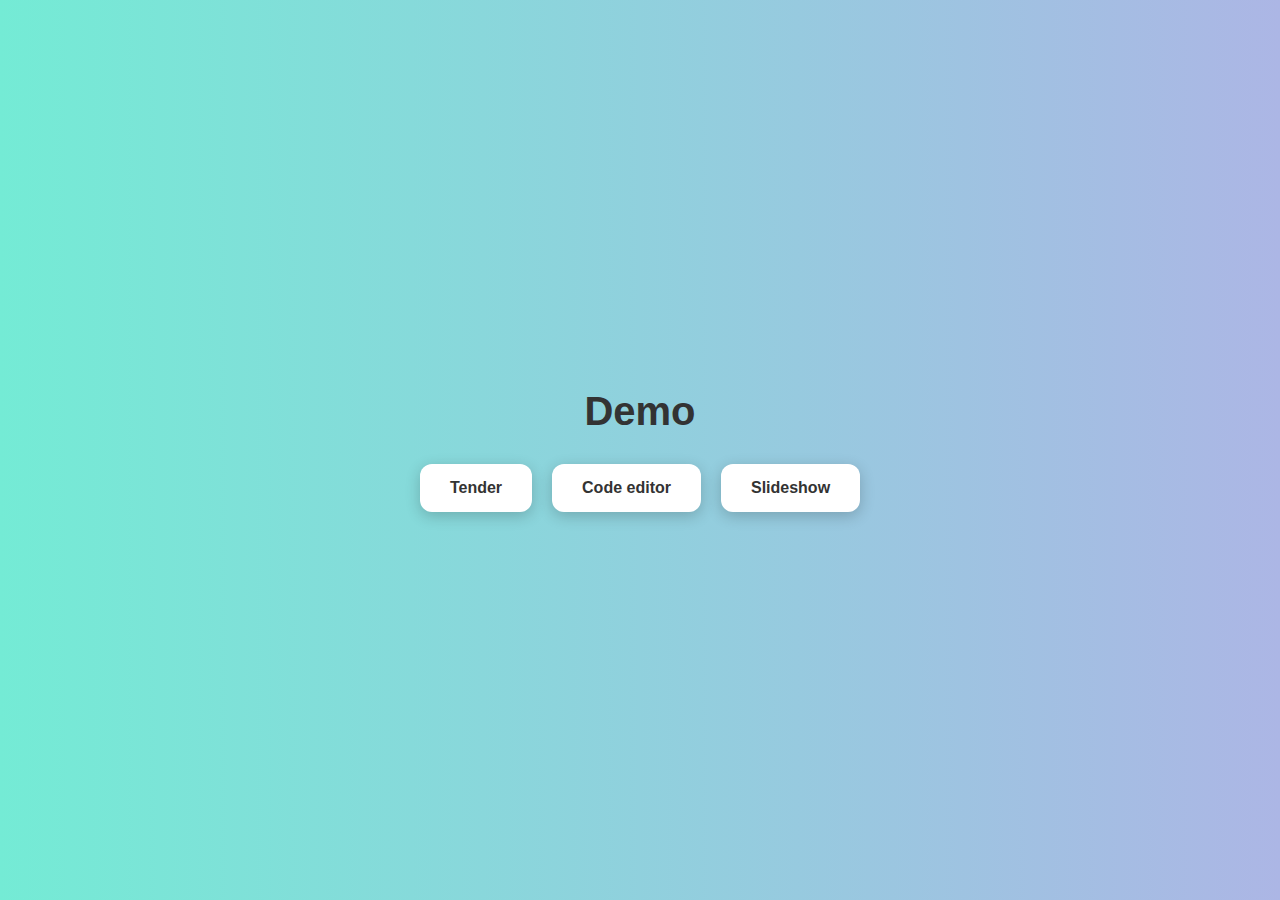
<file: index.html>
<!DOCTYPE html>
<html lang="en">
<head>
  <meta charset="UTF-8" />
  <meta name="viewport" content="width=device-width, initial-scale=1.0" />
  <title>Bài Tập</title>
  <link rel="stylesheet" href="style.css" />
</head>
<body>
  <div class="container">
    <h1>Demo</h1>
    <div class="button-group">
      <a href="./tender/tender.html" class="btn">Tender</a>
      <a href="./editor/editor.html" class="btn">Code editor</a>
      <a href="./slideshow/slide.html" class="btn">Slideshow</a>
    </div>
  </div>
</body>
</html>
</file>
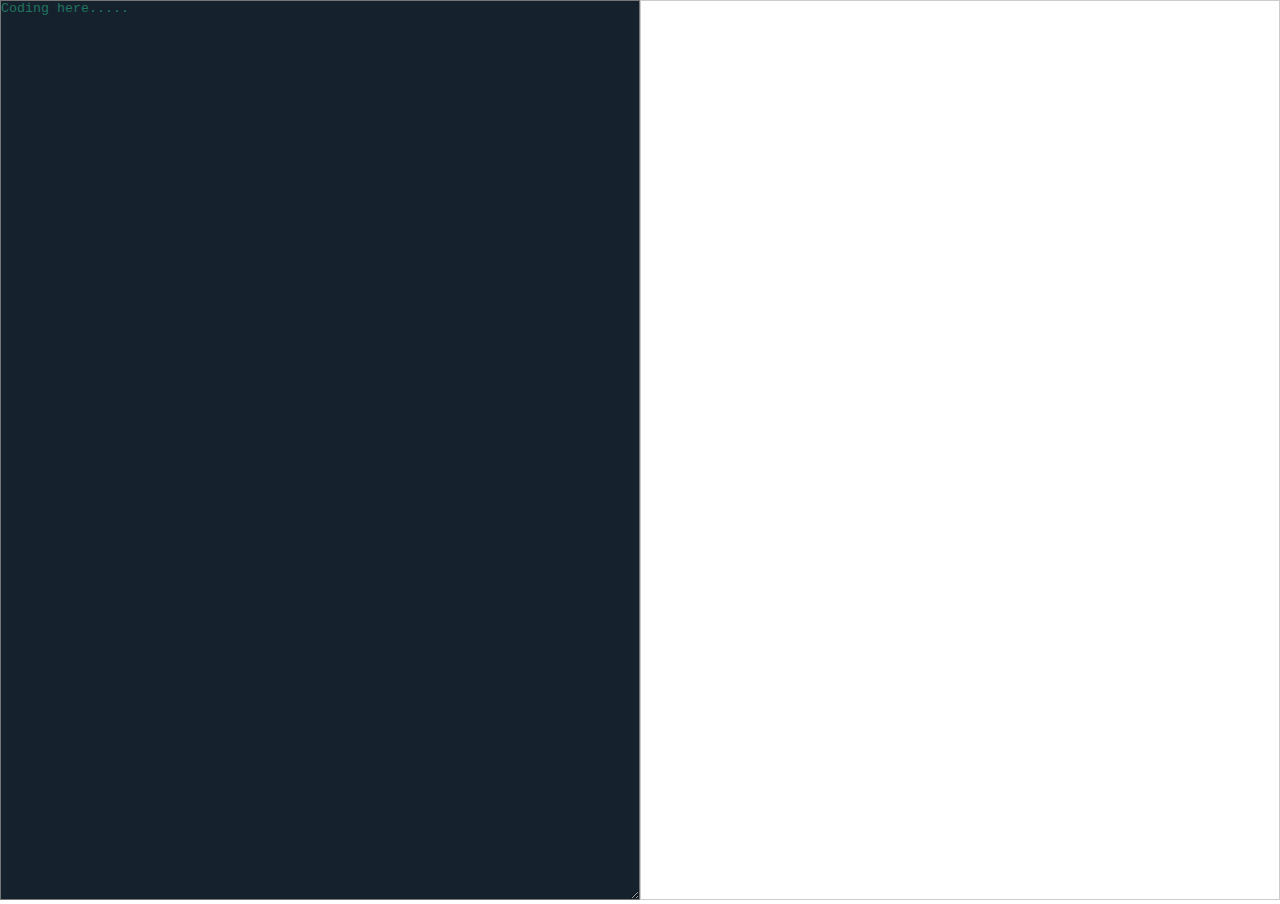
<file: editor/editor.html>
<!DOCTYPE html>
<html lang="en">

<head>
    <meta charset="UTF-8">
    <meta name="viewport" content="width=device-width, initial-scale=1.0">
    <title>Document</title>
    <link rel="stylesheet" href="./editor.css">
</head>

<body>
    <div class="container">
        <div class="left">
            <textarea id="text">Coding here.....</textarea>
        </div>
        <div class="right">
            <iframe class="display" id="preview" frameborder="0"></iframe>
        </div>
        <div class="contextmenu">
            <ul>
                <li>Copy code</li>
                <li data-active="delete">Delete code</li>
                <li>Format code</li>
            </ul>
        </div>
    </div>


    <script src="./editor.js"></script>
</body>

</html>
</file>
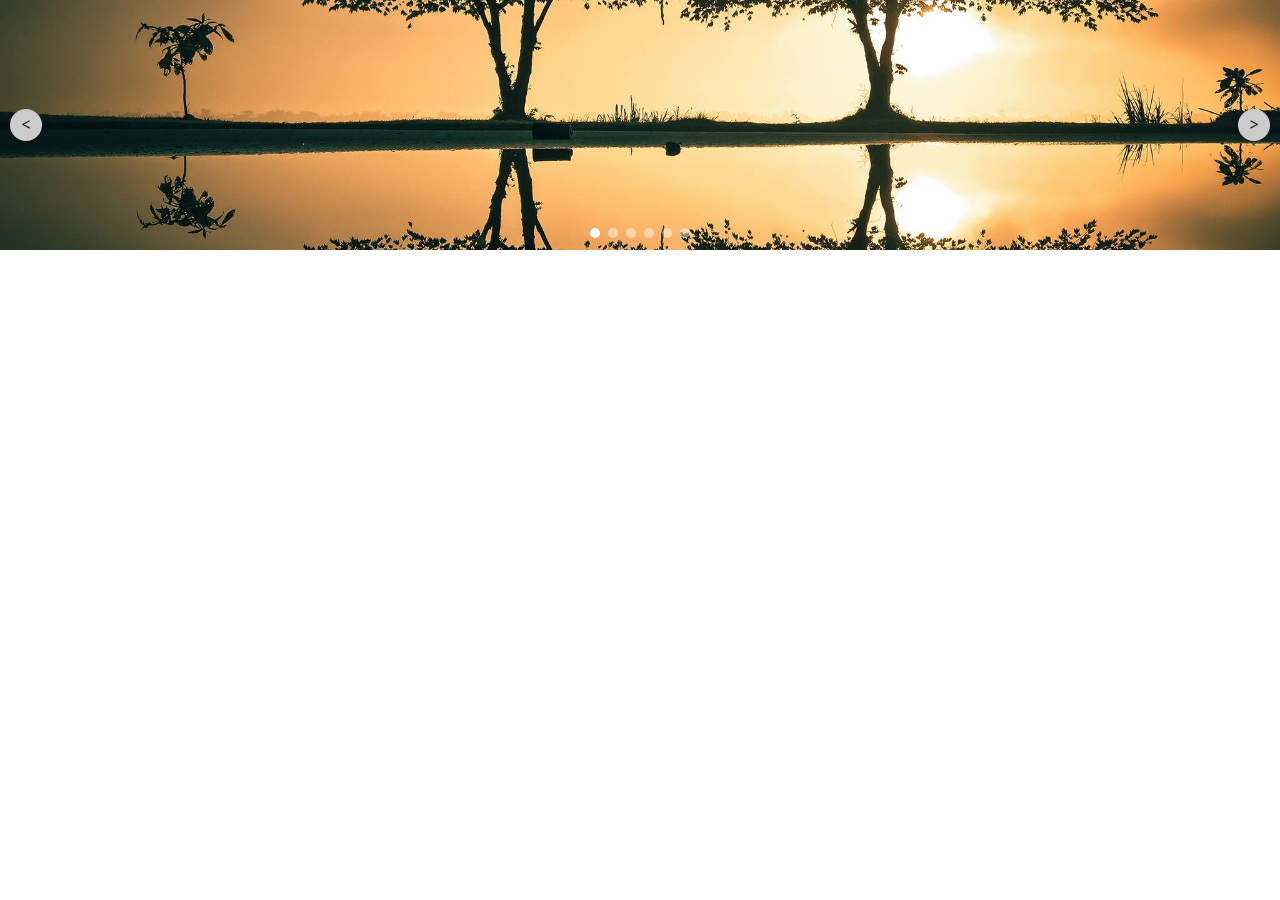
<file: slideshow/slide.html>
<!DOCTYPE html>
<html lang="en">

<head>
    <meta charset="UTF-8">
    <meta name="viewport" content="width=device-width, initial-scale=1.0">
    <title>Slide Show</title>
    <link rel="stylesheet" href="./assets/css/slide.css">
</head>

<body>
    <div class="slideshow">
        <div class="inner">
            <div class="slide-item">
                <img class="slide-img" src="./assets/img/s1.jpg" alt="1">
            </div>
            <div class="slide-item">
                <img class="slide-img" src="./assets/img/s2.jpg" alt="2">
            </div>
            <div class="slide-item">
                <img class="slide-img" src="./assets/img/s3.jpg" alt="3">
            </div>
            <div class="slide-item">
                <img class="slide-img" src="./assets/img/s4.jpg" alt="4">
            </div>
            <div class="slide-item">
                <img class="slide-img" src="./assets/img/s5.jpg" alt="5">
            </div>
            <div class="slide-item">
                <img class="slide-img" src="./assets/img/s6.jpg" alt="6">
            </div>
        </div>

        <div class="controls">
            <div class="pre-btn prev">&lt;</div>
            <div class="pre-btn next">&gt;</div>
        </div>

        <div class="dots"></div>
    </div>

    <script src="./assets/js/slide.js"></script>
</body>

</html>
</file>
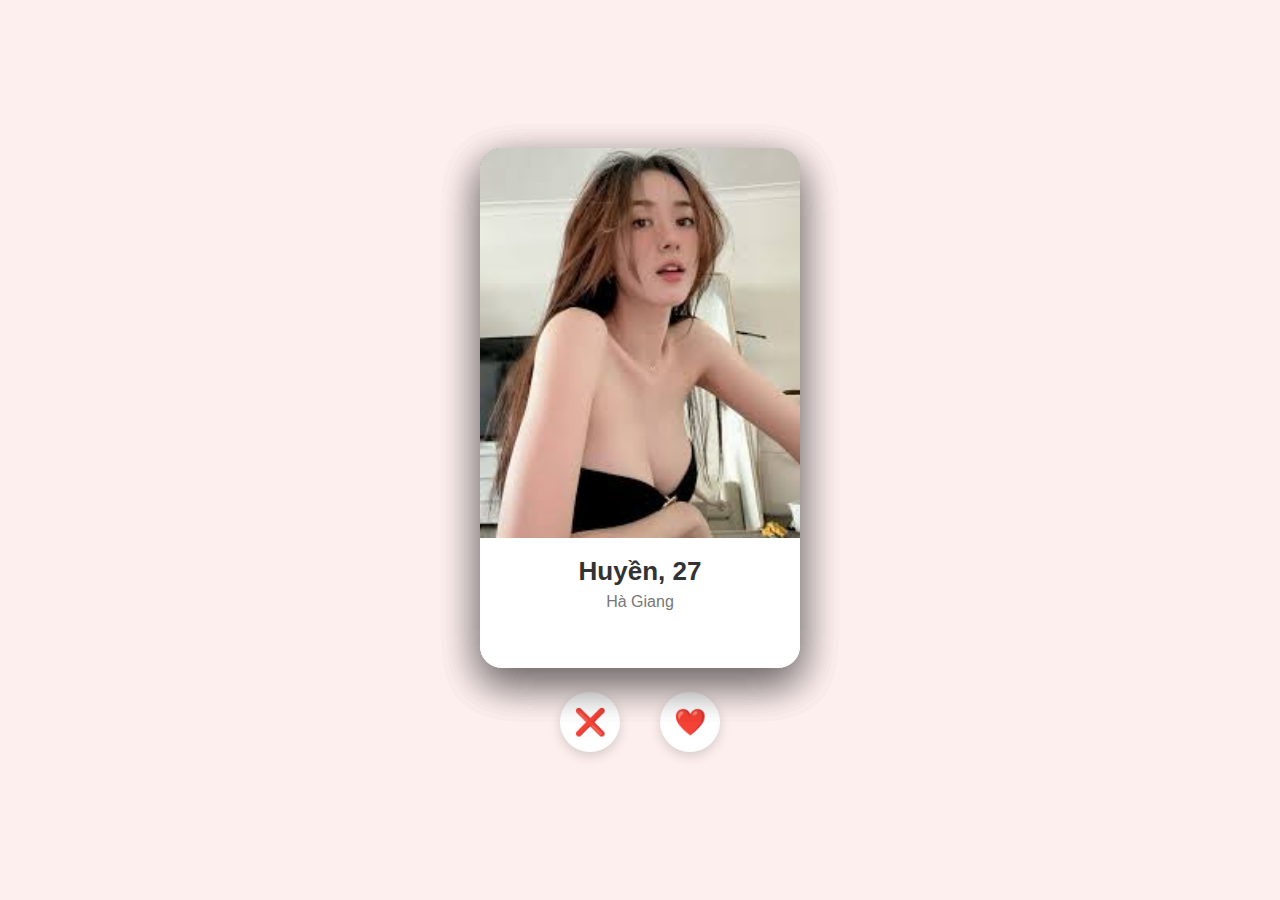
<file: tender/tender.html>
<!DOCTYPE html>
<html lang="en">
<head>
    <meta charset="UTF-8">
    <meta name="viewport" content="width=device-width, initial-scale=1.0">
    <title>Document</title>
    <link rel="stylesheet" href="./assets/css/tender.css">
</head>
<body>
     <div class="tinder-container" id="stack">
    <!-- <div class="card">
      <span class="decision like">LIKE</span>
      <span class="decision nope">NOPE</span>
      <img src="./assets/img/chau-2-1735655558-331-width740height818.jpg" alt="Anna">
      <div class="info"><h2>Anna, 24</h2><p>Đà Nẵng</p></div>
    </div>
    <div class="card">
      <span class="decision like">LIKE</span>
      <span class="decision nope">NOPE</span>
      <img src="https://i.imgur.com/uIgDDDd.jpg" alt="Minh">
      <div class="info"><h2>Minh, 27</h2><p>Hà Nội</p></div>
    </div>
    <div class="card">
      <span class="decision like">LIKE</span>
      <span class="decision nope">NOPE</span>
      <img src="https://i.imgur.com/QCNbOAo.jpg" alt="Lan">
      <div class="info"><h2>Lan, 22</h2><p>TP HCM</p></div>
    </div> -->
  </div>

  <div class="buttons">
    <button class="nope-btn">❌</button>
    <button class="like-btn">❤️</button>
  </div>
  <script src="./assets/js/tender.js"></script>
</body>
</html>
</file>
<file: editor/editor.css>
* {
    margin: 0;
    padding: 0;
    box-sizing: border-box;
}

.container {
    display: flex;
    height: 100vh;
}

textarea {
    width: 100%;
    height: 100%;
    background-color: #15222E;
    color: #21745F;
}
.left, .right{
    width: 50%;
    height: 100%;

}
.display {
    width: 100%;
    height: 100%;
    border: 1px solid #ccc;
}

.contextmenu {
    position: absolute;
    visibility: hidden;
    background-color: black;
    min-width: 100px;
    color: #ccc;
    z-index: 999;
}

.contextmenu.show {
    visibility: visible;
}

.contextmenu li {
    cursor: pointer;
    padding: 10px 40px;
    list-style-type: none;
}

.contextmenu li:hover {
    background-color: #ccc;
    color: black;
}

.CodeMirror {
    height: 100%;
    width: 50%
}
</file>
<file: slideshow/assets/css/slide.css>
* {
    margin: 0;
    padding: 0;
    box-sizing: border-box;
}

.slideshow {
    position: relative;
    height: 250px;
    display: flex;
    overflow: hidden;
}

.slideshow .inner {
    display: flex;
    height: 100%;
    transition: all ease 0.5s;
}

.slideshow .slide-item {

    flex-shrink: 0;
    width: 100%;
}

.slide-img {
    height: 100%;
    width: 100%;
    object-fit: cover;
}

.slideshow .pre-btn {
    cursor: pointer;
    position: absolute;
    top: 50%;
    translate: 0 -50%;
    width: 32px;
    height: 32px;
    display: flex;
    align-items: center;
    justify-content: center;
    border-radius: 50%;
    background-color: #ccc;
    font-weight: bold;
}

.pre-btn.prev {
    left: 10px;
    user-select: none;
}

.pre-btn.next {
    right: 10px;
    user-select: none;
}

.dots {
    position: absolute;
    bottom: 12px;
    left: 50%;
    transform: translateX(-50%);
    display: flex;
    gap: 8px;
    z-index: 2;
}

.dot {
    width: 10px;
    height: 10px;
    border-radius: 50%;
    background: #fff7;
    transition: opacity .3s;
}

.dot.active {
    background: #fff;
    opacity: 1;
}
</file>
<file: tender/assets/css/tender.css>
* {
    box-sizing: border-box;
    margin: 0;
    padding: 0;
    font-family: "Segoe UI", sans-serif;
}

body {
    height: 100vh;
    display: flex;
    flex-direction: column;
    justify-content: center;
    align-items: center;
    background: #fcefee;
    overflow: hidden;
}

.tinder-container {
    position: relative;
    width: 320px;
    height: 520px;
}

.card {
    position: absolute;
    width: 100%;
    height: 100%;
    border-radius: 22px;
    overflow: hidden;
    background: #fff;
    box-shadow: 0 15px 40px rgba(0, 0, 0, .2);
    display: flex;
    flex-direction: column;
    touch-action: none;
    /* transition: transform .35s ease, opacity .35s ease; */
}

.card img {
    width: 100%;
    height: 75%;
    object-fit: cover;
    user-select: none;
}

.info {
    padding: 18px;
    text-align: center;
    user-select: none;
}

.info h2 {
    font-size: 26px;
    color: #333;
    margin-bottom: 6px;
}

.info p {
    font-size: 16px;
    color: #777;
}

.buttons {
    margin-top: 24px;
    display: flex;
    gap: 40px;
}

.buttons button {
    width: 60px;
    height: 60px;
    border: none;
    border-radius: 50%;
    font-size: 26px;
    cursor: pointer;
    display: flex;
    justify-content: center;
    align-items: center;
    box-shadow: 0 4px 12px rgba(0, 0, 0, .15);
    transition: transform .15s;
}

.like-btn {
    background: #fff;
    color: #27ae60;
}

.nope-btn {
    background: #fff;
    color: #e74c3c;
}

.buttons button:active {
    transform: scale(.9);
}

.decision {
    position: absolute;
    top: 32px;
    left: 32px;
    font-size: 48px;
    font-weight: 900;
    border: 6px solid;
    border-radius: 12px;
    padding: 4px 12px;
    opacity: 0;
    transform: rotate(-20deg)
}

.like {
    color: #27ae60;
    border-color: #27ae60
}

.nope {
    color: #e74c3c;
    border-color: #e74c3c;
    left: auto;
    right: 32px;
    transform: rotate(20deg)
}
</file>
<file: style.css>
/* Reset CSS */
* {
  margin: 0;
  padding: 0;
  box-sizing: border-box;
}

body {
  height: 100vh;
  font-family: 'Segoe UI', sans-serif;
  background: linear-gradient(to right, #74ebd5, #acb6e5);
  display: flex;
  justify-content: center;
  align-items: center;
}

.container {
  text-align: center;
}

h1 {
  margin-bottom: 30px;
  font-size: 2.5rem;
  color: #333;
}

.button-group {
  display: flex;
  gap: 20px;
  justify-content: center;
}

.btn {
  padding: 15px 30px;
  background: #fff;
  color: #333;
  text-decoration: none;
  font-weight: bold;
  border-radius: 12px;
  box-shadow: 0 4px 15px rgba(0, 0, 0, 0.2);
  transition: all 0.3s ease;
}

.btn:hover {
  background-color: #333;
  color: #fff;
  transform: scale(1.05);
}
</file>
